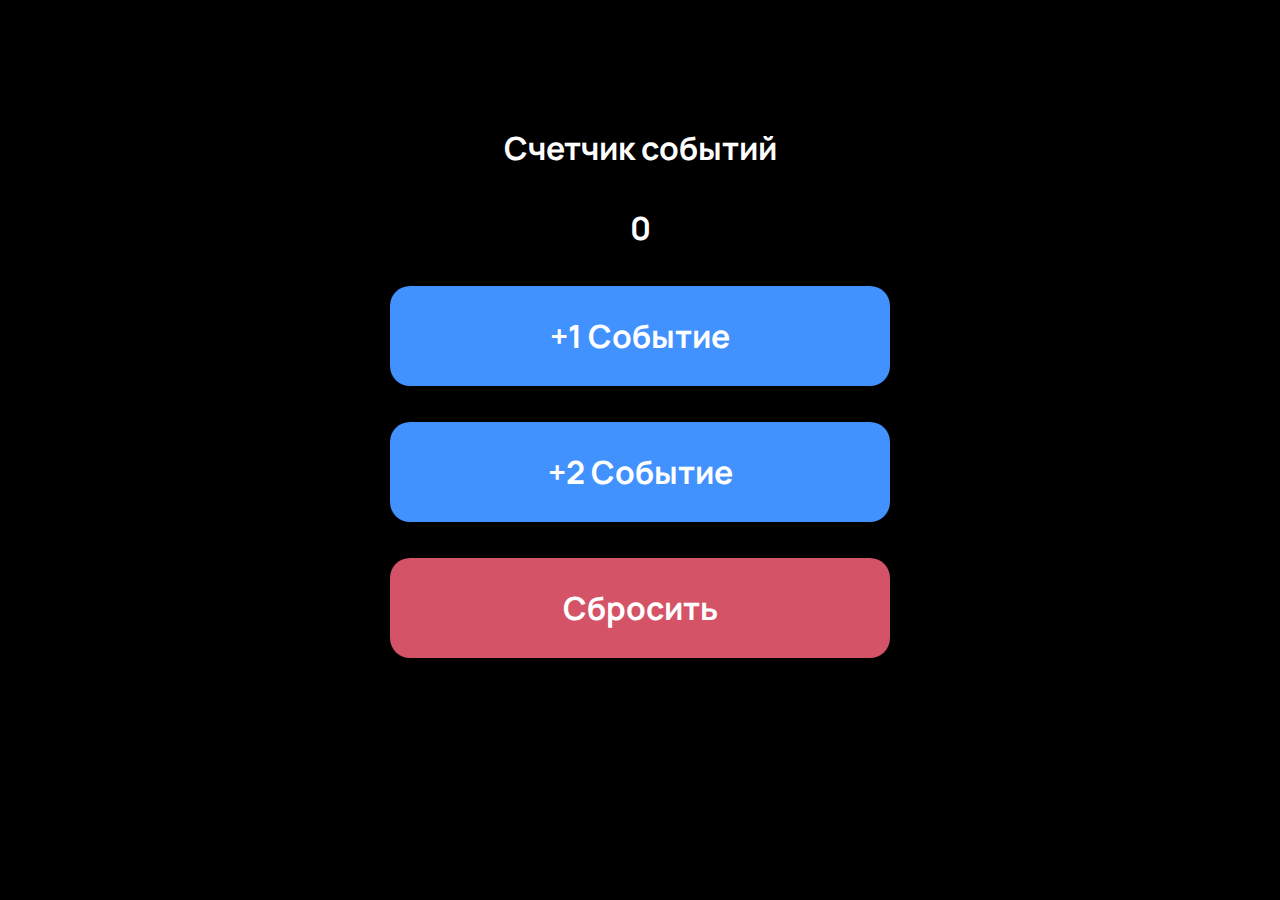
<file: index.html>
<!DOCTYPE html>
<html lang="en">
  <head>
    <meta charset="UTF-8" />
    <meta http-equiv="X-UA-Compatible" content="IE=edge" />
    <meta name="viewport" content="width=device-width, initial-scale=1.0" />
    <title>Counter App</title>

    <link rel="stylesheet" href="styles/main.css" />
  </head>

  <body>
    <main>
      <section class="counter-app">
        <div class="container">
          <div class="counter-app-inner">
            <h1 class="counter-title">Счетчик событий</h1>
            <p id="counterValue" class="counter__value">0</p>
            <button id="addOnePoolButton" class="counter__addButton">+1 Событие</button>
            <button id="addTwoPoolsButton" class="counter__addButton">+2 Событие</button>
            <button id="resetButton" class="counter__resetButton">Сбросить</button>
          </div>
        </div>
      </section>
    </main>

    <script src="js/counter.js"></script>
  </body>
</html>
</file>
<file: styles/main.css>
@import url(..//styles/reset.css);
@import url(..//styles/index.css);
@import url("https://fonts.googleapis.com/css2?family=IBM+Plex+Mono&family=Manrope&family=Raleway&display=swap");

body {
  font-family: "Manrope", sans-serif;
  background-color: black;
}

.container {
  width: 100%;
  margin: 0 auto;
}

@media (max-width: 559px) {
  .container {
    padding-left: 30px;
    padding-right: 30px;
  }
}
</file>
